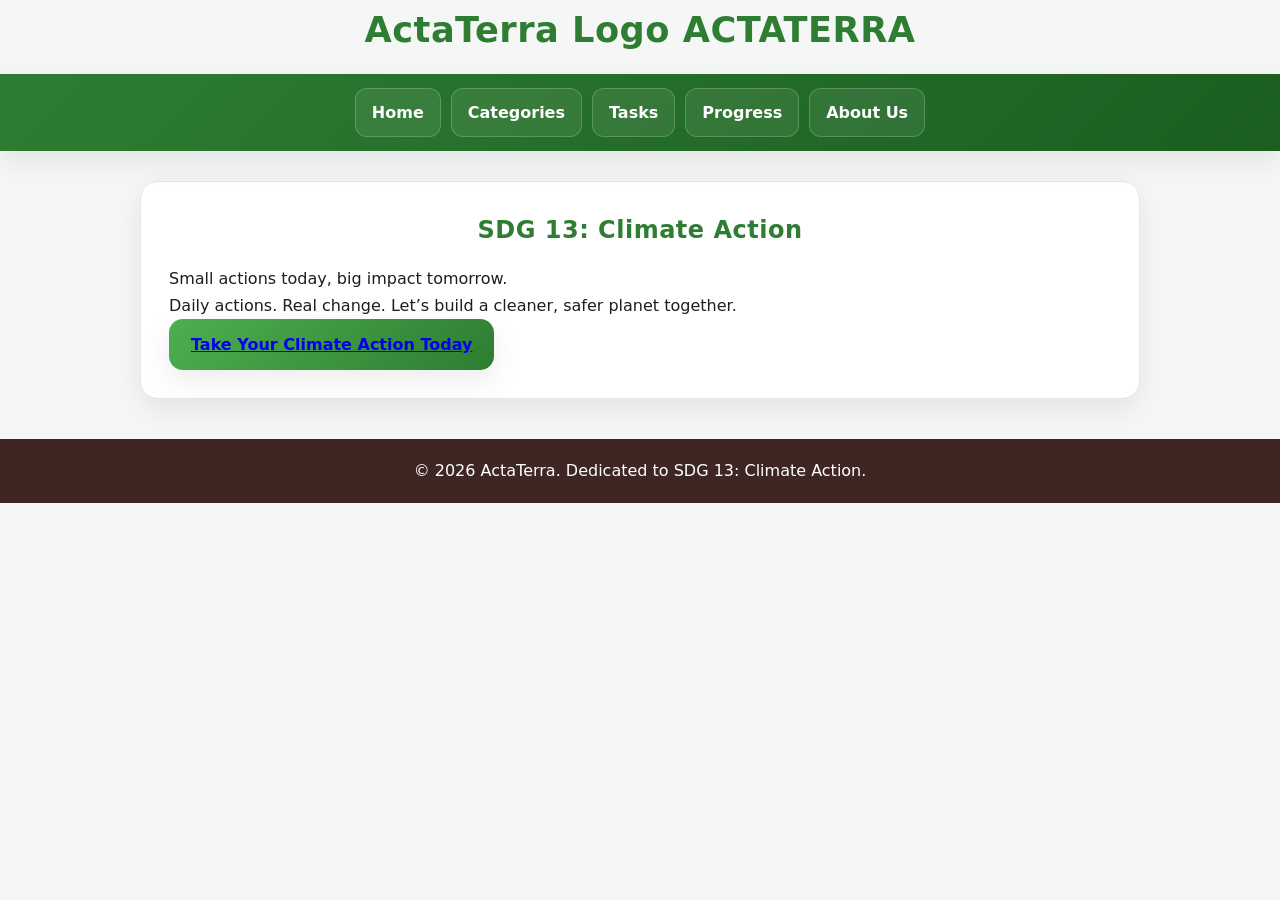
<file: index.html>
<!DOCTYPE html>
<html lang="en">
<head>
  <meta charset="UTF-8">
  <title>ActaTerra - Home</title>
  <link rel="stylesheet" href="style.css">
</head>
<body>
  <header>
    <h1>ActaTerra Logo ACTATERRA</h1>
    <nav>
      <a href="index.html">Home</a>
      <a href="categories.html">Categories</a>
      <a href="tasks.html">Tasks</a>
      <a href="progress.html">Progress</a>
      <a href="about.html">About Us</a>
    </nav>
  </header>

  <section>
    <h2>SDG 13: Climate Action</h2>
    <p>Small actions today, big impact tomorrow.<br>
       Daily actions. Real change. Let’s build a cleaner, safer planet together.</p>
    <div class="cta">
      <a href="tasks.html">Take Your Climate Action Today</a>
    </div>
  </section>

  <footer>
    <p>© 2026 ActaTerra. Dedicated to SDG 13: Climate Action.</p>
  </footer>
</body>
</html>
</file>
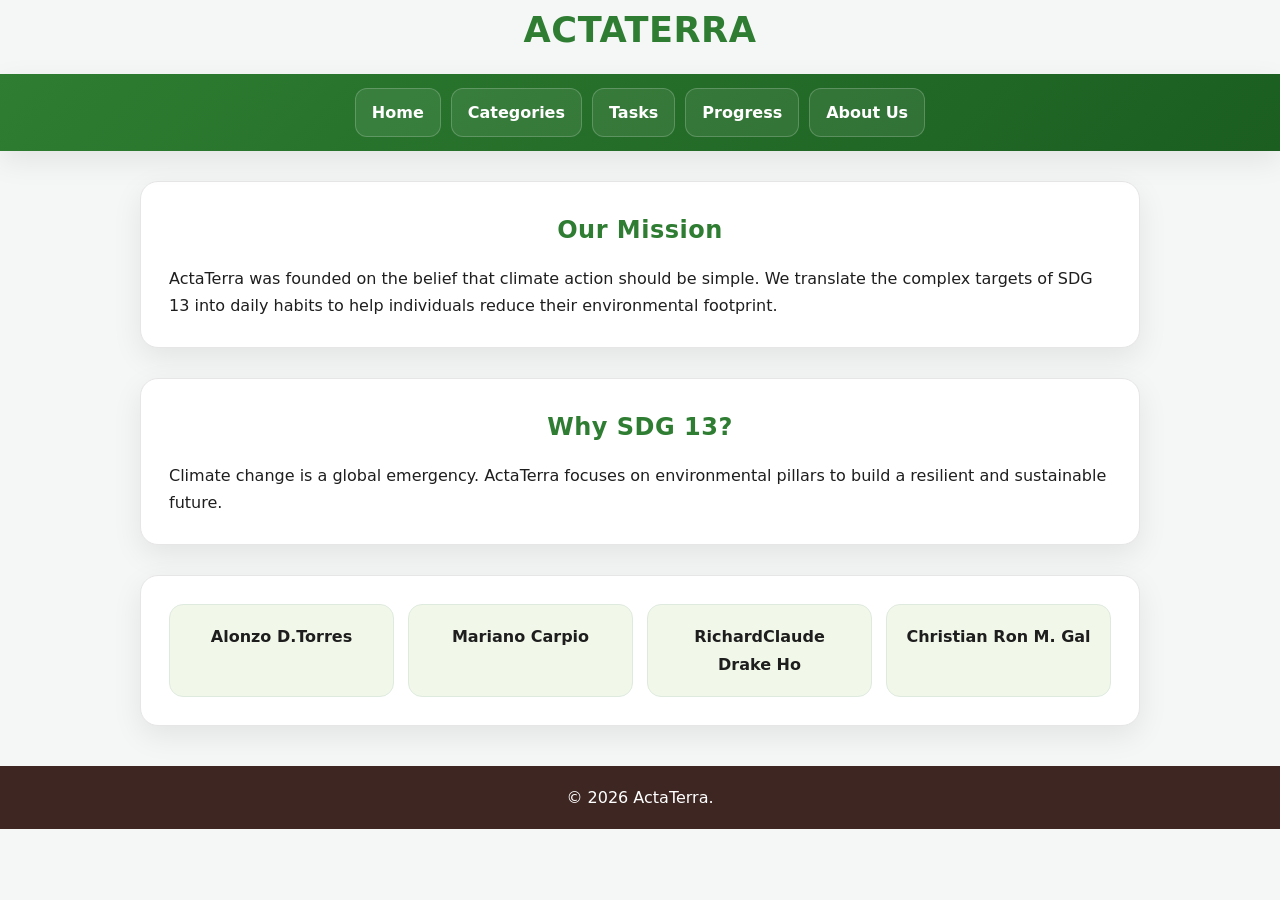
<file: about.html>
<!DOCTYPE html>
<html lang="en">
<head>
  <meta charset="UTF-8">
  <title>ActaTerra - About Us</title>
  <link rel="stylesheet" href="style.css">
</head>
<body>
  <header>
    <h1>ACTATERRA</h1>
    <nav>
      <a href="index.html">Home</a>
      <a href="categories.html">Categories</a>
      <a href="tasks.html">Tasks</a>
      <a href="progress.html">Progress</a>
      <a href="about.html">About Us</a>
    </nav>
  </header>

  <section class="about-section">
    <h2>Our Mission</h2>
    <p>ActaTerra was founded on the belief that climate action should be simple. We translate the complex targets of SDG 13 into daily habits to help individuals reduce their environmental footprint.</p>
  </section>

  <section class="about-section">
    <h2>Why SDG 13?</h2>
    <p>Climate change is a global emergency. ActaTerra focuses on environmental pillars to build a resilient and sustainable future.</p>
  </section>

  <section class="about-section developers">
    <div><strong>Alonzo D.Torres</strong></div>
    <div><strong>Mariano Carpio</strong></div>
    <div><strong>RichardClaude Drake Ho</strong></div>
    <div><strong>Christian Ron M. Gal</strong></div>
  </section>

  <footer>
    <p>© 2026 ActaTerra.</p>
  </footer>
</body>
</html>
</file>
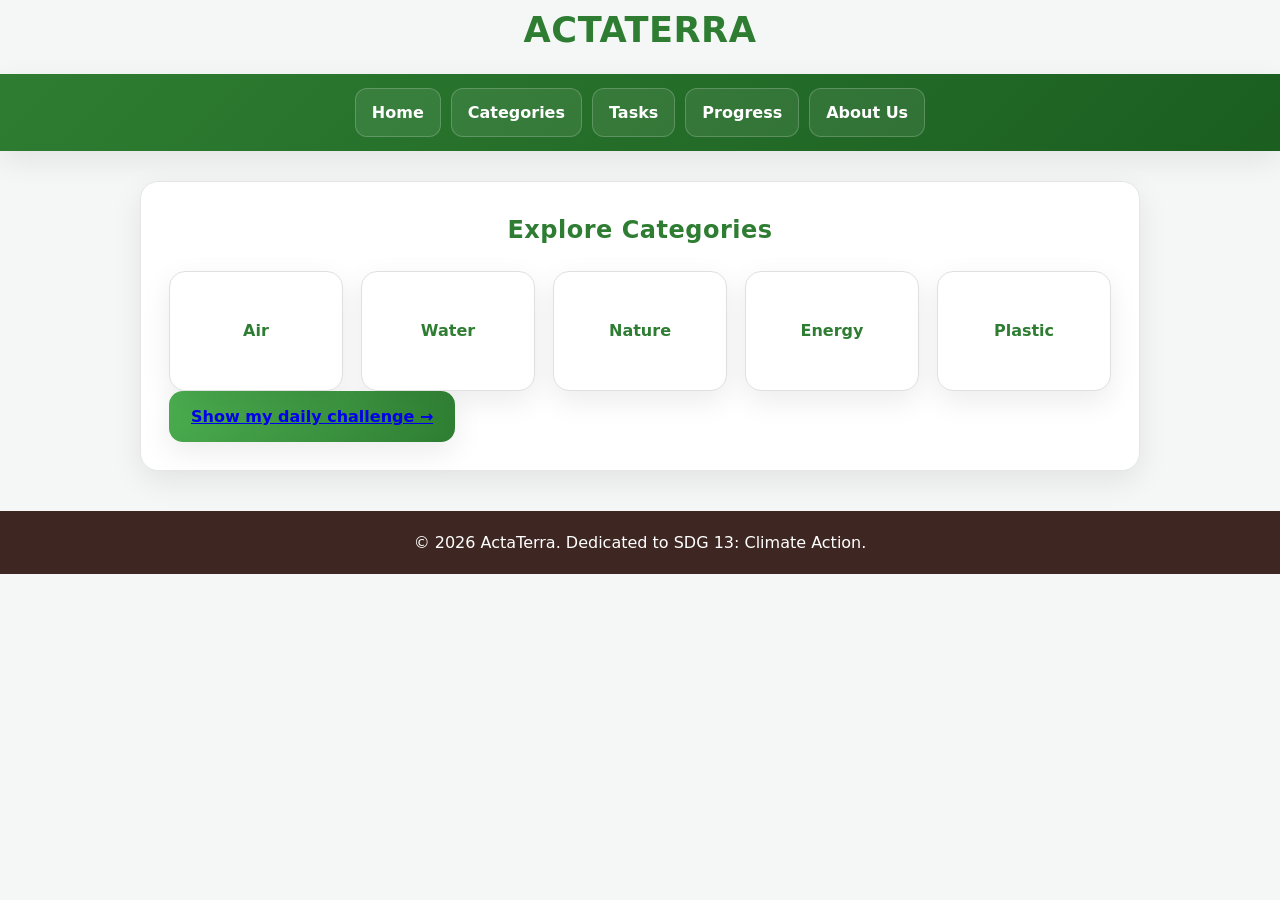
<file: categories.html>
<!DOCTYPE html>
<html lang="en">
<head>
  <meta charset="UTF-8">
  <title>ActaTerra - Categories</title>
  <link rel="stylesheet" href="style.css">
</head>
<body>
  <header>
    <h1>ACTATERRA</h1>
    <nav>
      <a href="index.html">Home</a>
      <a href="categories.html">Categories</a>
      <a href="tasks.html">Tasks</a>
      <a href="progress.html">Progress</a>
      <a href="about.html">About Us</a>
    </nav>
  </header>

  <section>
    <h2>Explore Categories</h2>
    <div class="categories">
  <a href="air.html">Air</a>
  <a href="water.html">Water</a>
  <a href="nature.html">Nature</a>
  <a href="energy.html">Energy</a>
  <a href="plastic.html">Plastic</a>
</div>

    <div class="cta">
      <a href="tasks.html">Show my daily challenge →</a>
    </div>
  </section>

  <footer>
    <p>© 2026 ActaTerra. Dedicated to SDG 13: Climate Action.</p>
  </footer>
</body>
</html>
</file>
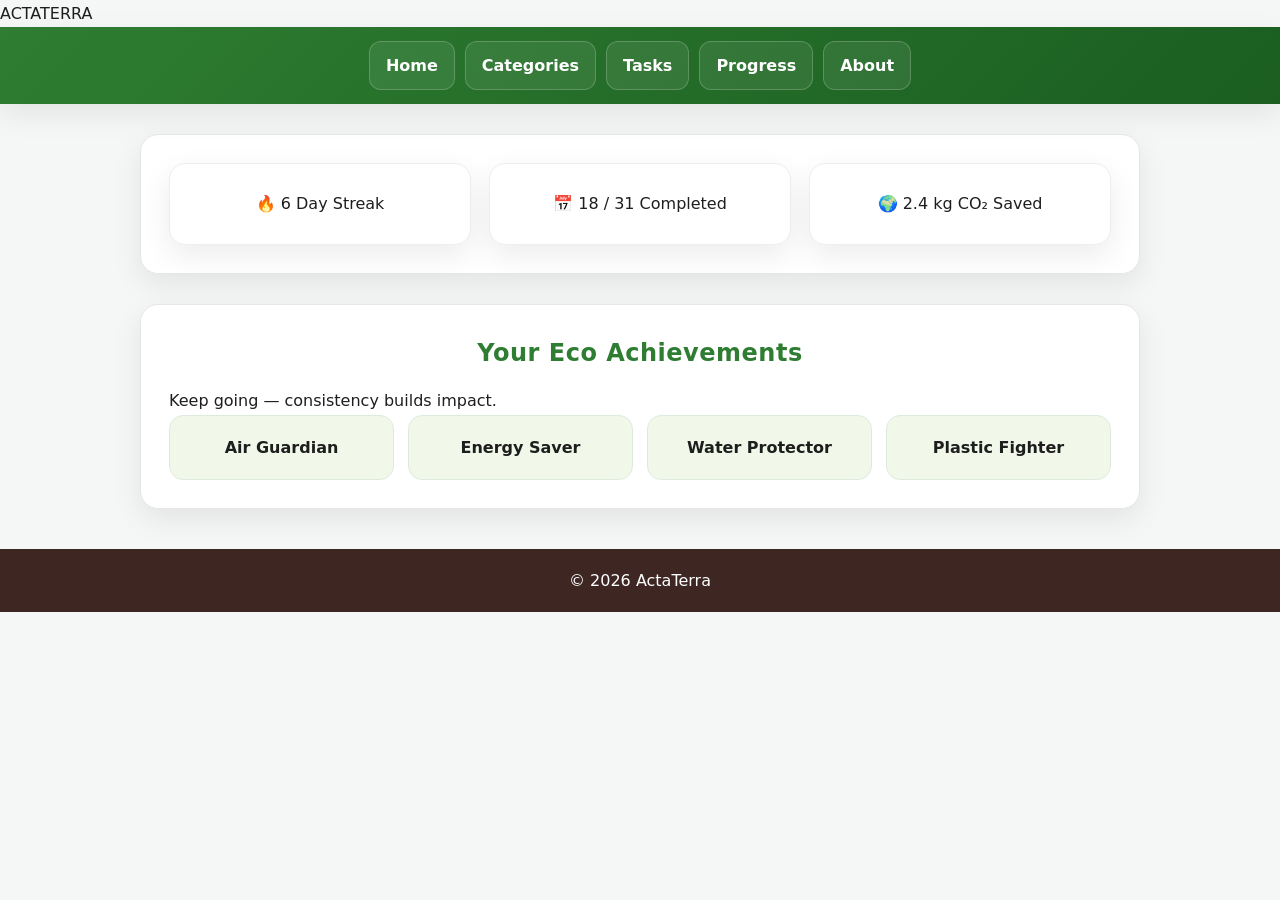
<file: progress.html>
<!DOCTYPE html>
<html lang="en">
<head>
  <meta charset="UTF-8">
  <title>Progress</title>
  <link rel="stylesheet" href="style.css">
</head>
<body>

<header class="main-header">
  <div class="logo">ACTATERRA</div>
  <nav class="main-nav">
    <a href="index.html">Home</a>
    <a href="categories.html">Categories</a>
    <a href="tasks.html">Tasks</a>
    <a href="progress.html">Progress</a>
    <a href="about.html">About</a>
  </nav>
</header>

<section class="dashboard">
  <div class="card">🔥 6 Day Streak</div>
  <div class="card">📅 18 / 31 Completed</div>
  <div class="card">🌍 2.4 kg CO₂ Saved</div>
</section>

<section class="progress-section">
  <h2>Your Eco Achievements</h2>
  <p>Keep going — consistency builds impact.</p>

  <div class="developers">
    <div class="dev-card">Air Guardian</div>
    <div class="dev-card">Energy Saver</div>
    <div class="dev-card">Water Protector</div>
    <div class="dev-card">Plastic Fighter</div>
  </div>
</section>

<footer>© 2026 ActaTerra</footer>

</body>
</html>
</file>
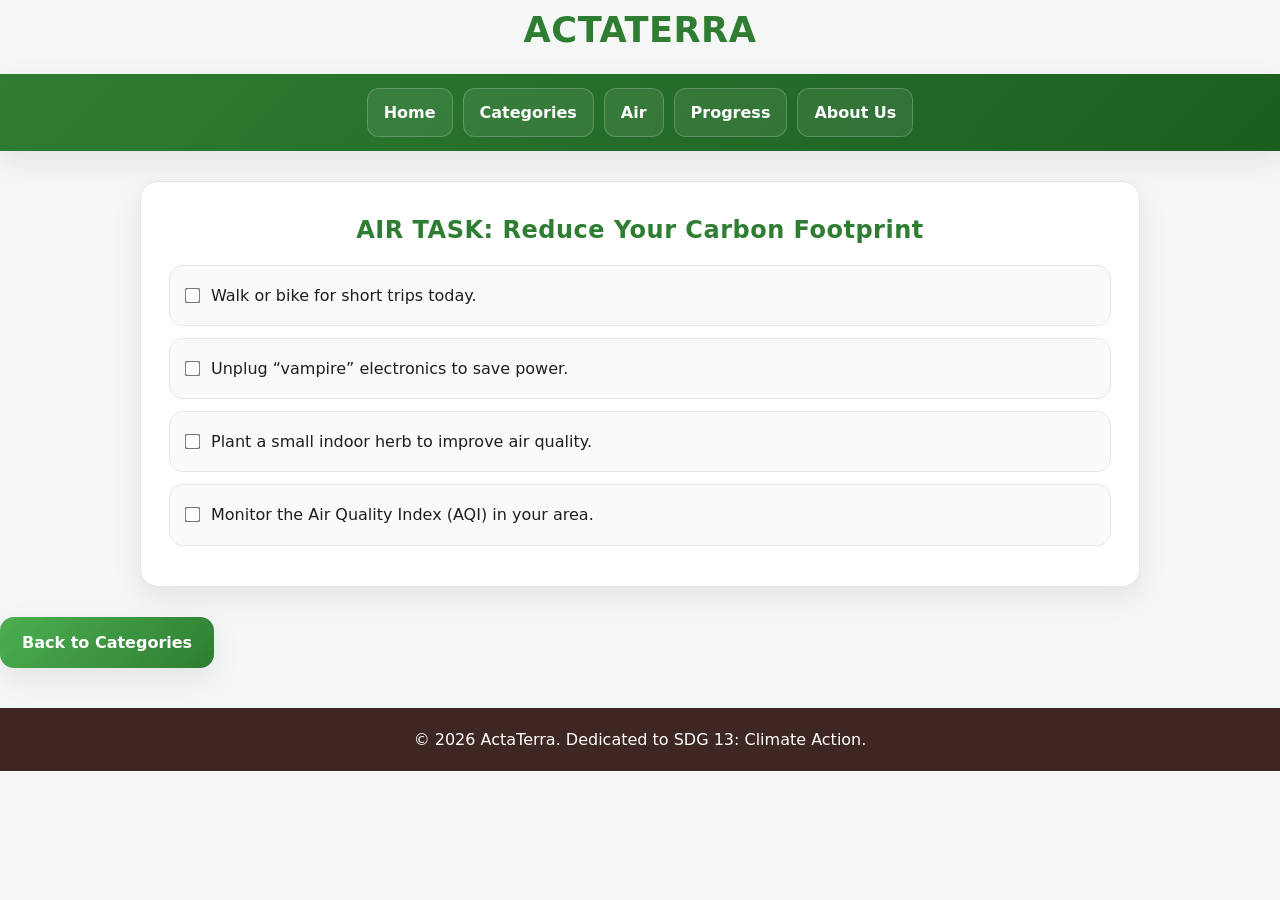
<file: task_air.html>
<!DOCTYPE html>
<html lang="en">
<head>
  <meta charset="UTF-8">
  <title>ActaTerra - Air Task</title>
  <link rel="stylesheet" href="style.css">
</head>
<body>
  <header>
    <h1>ACTATERRA</h1>
    <nav>
      <a href="index.html">Home</a>
      <a href="categories.html">Categories</a>
      <a href="air.html">Air</a>
      <a href="progress.html">Progress</a>
      <a href="about.html">About Us</a>
    </nav>
  </header>

  <section class="tasks">
    <h2>AIR TASK: Reduce Your Carbon Footprint</h2>
    <label><input type="checkbox"> Walk or bike for short trips today.</label>
    <label><input type="checkbox"> Unplug “vampire” electronics to save power.</label>
    <label><input type="checkbox"> Plant a small indoor herb to improve air quality.</label>
    <label><input type="checkbox"> Monitor the Air Quality Index (AQI) in your area.</label>
  </section>

  <div class="back-link">
    <a href="categories.html">Back to Categories</a>
  </div>

  <footer>
    <p>© 2026 ActaTerra. Dedicated to SDG 13: Climate Action.</p>
  </footer>
</body>
</html>
</file>
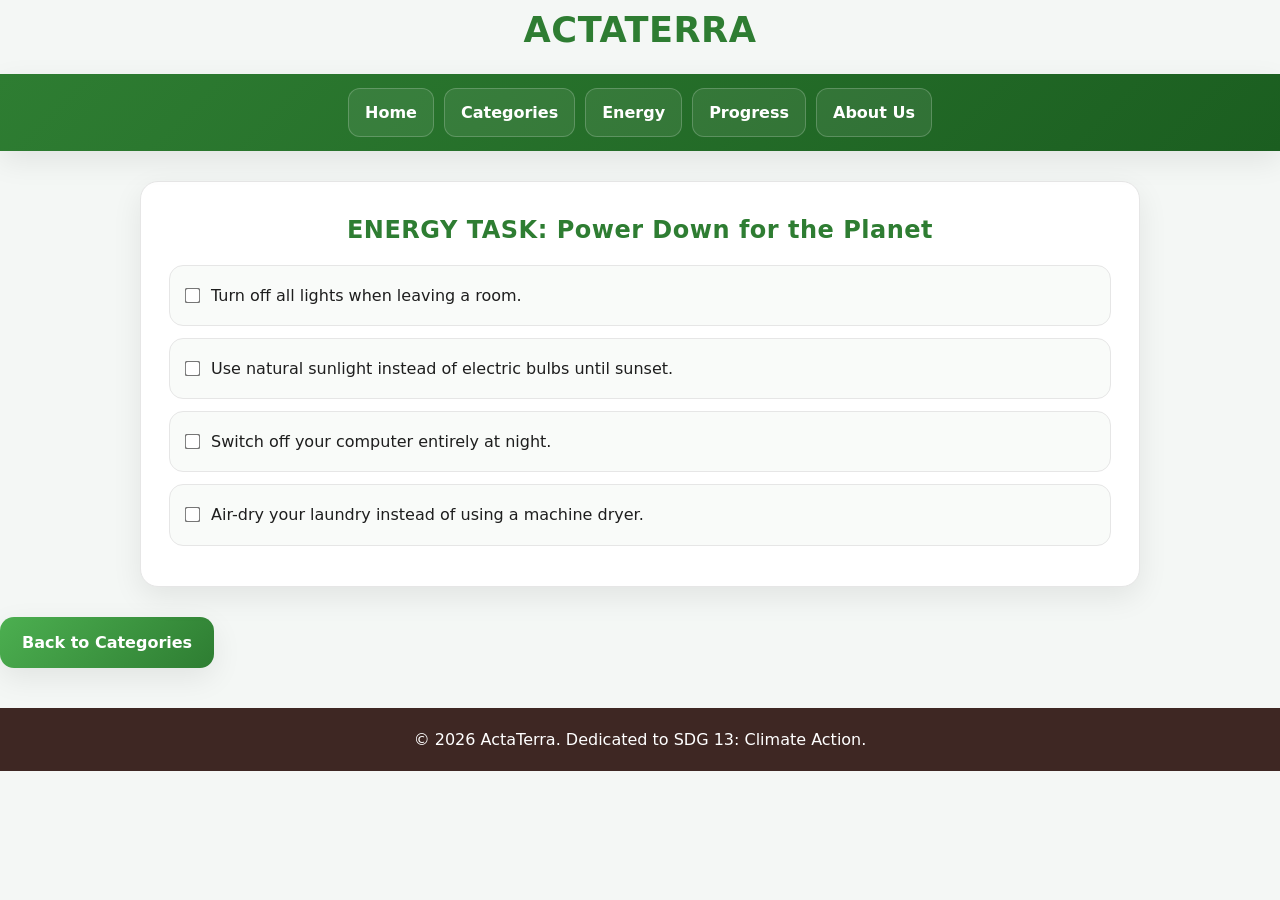
<file: task_energy.html>
<!DOCTYPE html>
<html lang="en">
<head>
  <meta charset="UTF-8">
  <title>ActaTerra - Energy Task</title>
  <link rel="stylesheet" href="style.css">
</head>
<body>
  <header>
    <h1>ACTATERRA</h1>
    <nav>
      <a href="index.html">Home</a>
      <a href="categories.html">Categories</a>
      <a href="energy.html">Energy</a>
      <a href="progress.html">Progress</a>
      <a href="about.html">About Us</a>
    </nav>
  </header>

  <section class="tasks">
    <h2>ENERGY TASK: Power Down for the Planet</h2>
    <label><input type="checkbox"> Turn off all lights when leaving a room.</label>
    <label><input type="checkbox"> Use natural sunlight instead of electric bulbs until sunset.</label>
    <label><input type="checkbox"> Switch off your computer entirely at night.</label>
    <label><input type="checkbox"> Air-dry your laundry instead of using a machine dryer.</label>
  </section>

  <div class="back-link">
    <a href="categories.html">Back to Categories</a>
  </div>

  <footer>
    <p>© 2026 ActaTerra. Dedicated to SDG 13: Climate Action.</p>
  </footer>
</body>
</html>
</file>
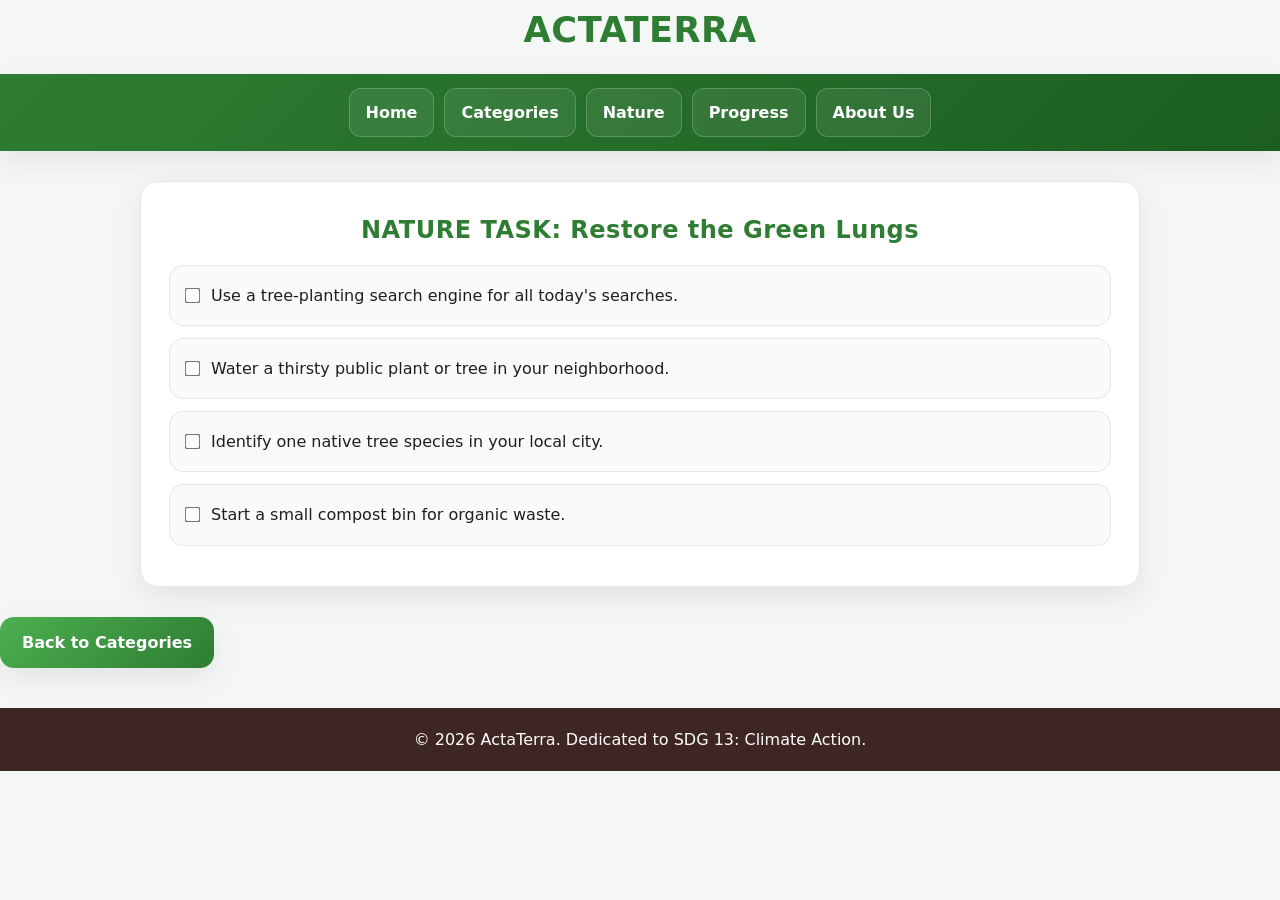
<file: task_nature.html>
<!DOCTYPE html>
<html lang="en">
<head>
  <meta charset="UTF-8">
  <title>ActaTerra - Nature Task</title>
  <link rel="stylesheet" href="style.css">
</head>
<body>
  <header>
    <h1>ACTATERRA</h1>
    <nav>
      <a href="index.html">Home</a>
      <a href="categories.html">Categories</a>
      <a href="nature.html">Nature</a>
      <a href="progress.html">Progress</a>
      <a href="about.html">About Us</a>
    </nav>
  </header>

  <section class="tasks">
    <h2>NATURE TASK: Restore the Green Lungs</h2>
    <label><input type="checkbox"> Use a tree-planting search engine for all today's searches.</label>
    <label><input type="checkbox"> Water a thirsty public plant or tree in your neighborhood.</label>
    <label><input type="checkbox"> Identify one native tree species in your local city.</label>
    <label><input type="checkbox"> Start a small compost bin for organic waste.</label>
  </section>

  <div class="back-link">
    <a href="categories.html">Back to Categories</a>
  </div>

  <footer>
    <p>© 2026 ActaTerra. Dedicated to SDG 13: Climate Action.</p>
  </footer>
</body>
</html>
</file>
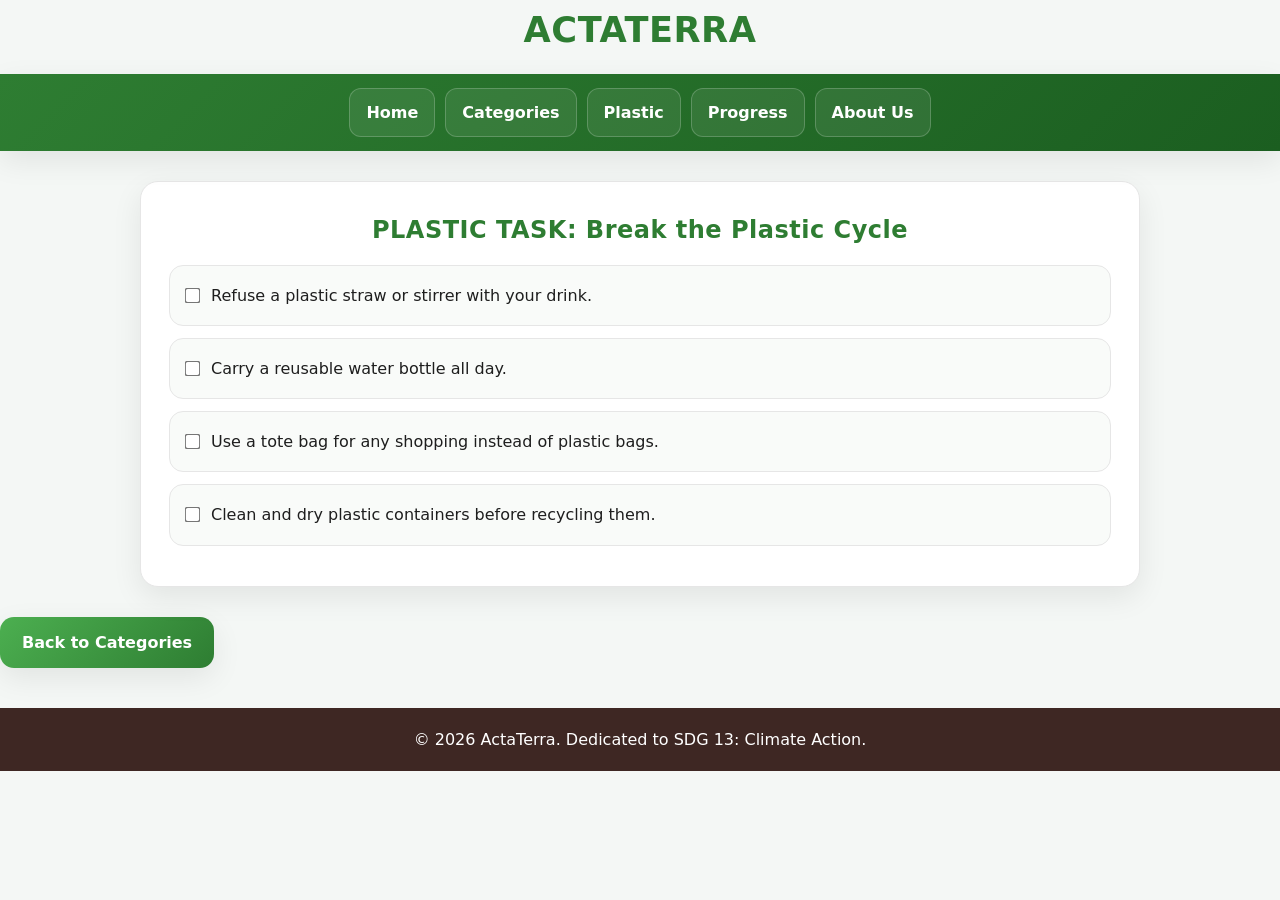
<file: task_plastic.html>
<!DOCTYPE html>
<html lang="en">
<head>
  <meta charset="UTF-8">
  <title>ActaTerra - Plastic Task</title>
  <link rel="stylesheet" href="style.css">
</head>
<body>
  <header>
    <h1>ACTATERRA</h1>
    <nav>
      <a href="index.html">Home</a>
      <a href="categories.html">Categories</a>
      <a href="plastic.html">Plastic</a>
      <a href="progress.html">Progress</a>
      <a href="about.html">About Us</a>
    </nav>
  </header>

  <section class="tasks">
    <h2>PLASTIC TASK: Break the Plastic Cycle</h2>
    <label><input type="checkbox"> Refuse a plastic straw or stirrer with your drink.</label>
    <label><input type="checkbox"> Carry a reusable water bottle all day.</label>
    <label><input type="checkbox"> Use a tote bag for any shopping instead of plastic bags.</label>
    <label><input type="checkbox"> Clean and dry plastic containers before recycling them.</label>
  </section>

  <div class="back-link">
    <a href="categories.html">Back to Categories</a>
  </div>

  <footer>
    <p>© 2026 ActaTerra. Dedicated to SDG 13: Climate Action.</p>
  </footer>
</body>
</html>
</file>
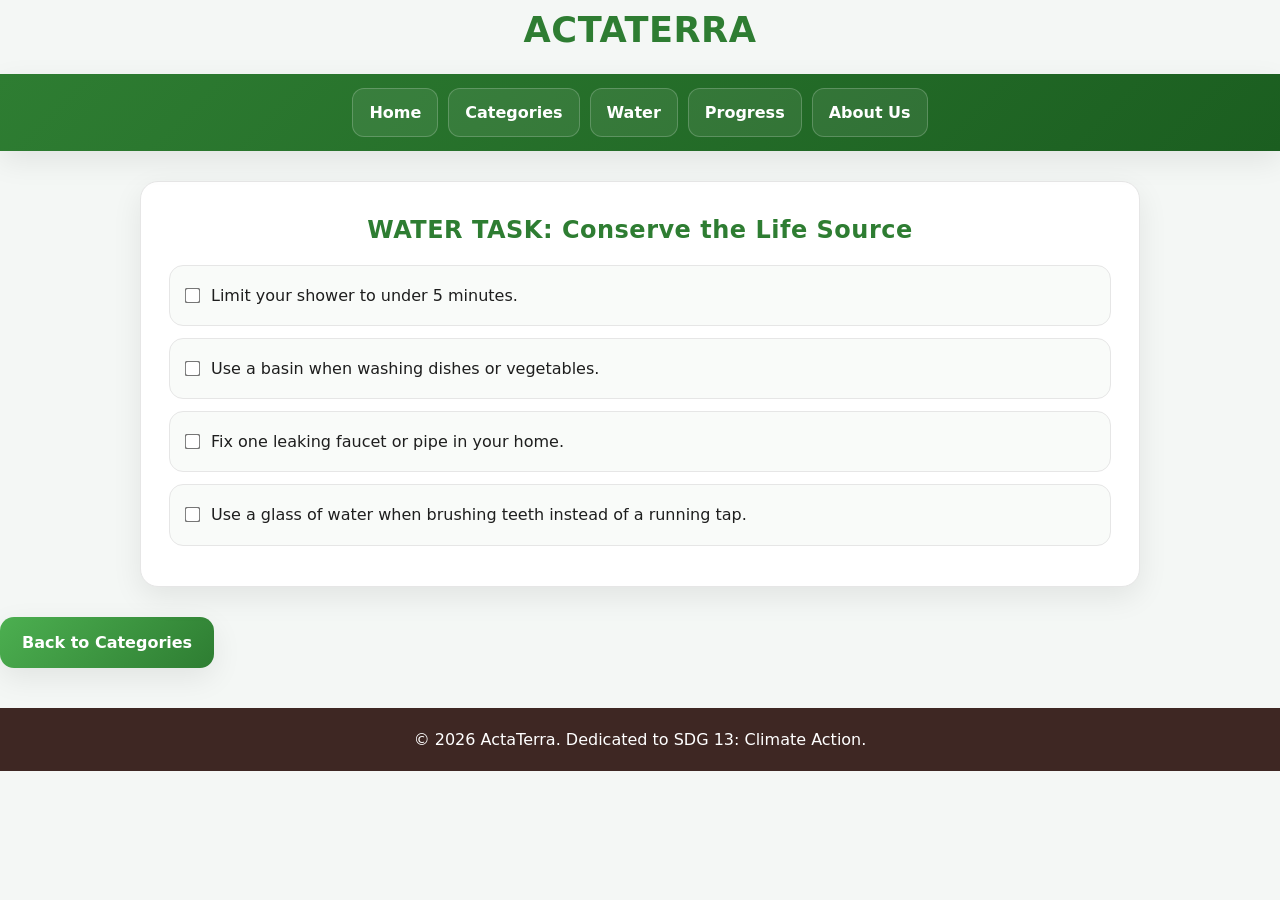
<file: task_water.html>
<!DOCTYPE html>
<html lang="en">
<head>
  <meta charset="UTF-8">
  <title>ActaTerra - Water Task</title>
  <link rel="stylesheet" href="style.css">
</head>
<body>
  <header>
    <h1>ACTATERRA</h1>
    <nav>
      <a href="index.html">Home</a>
      <a href="categories.html">Categories</a>
      <a href="water.html">Water</a>
      <a href="progress.html">Progress</a>
      <a href="about.html">About Us</a>
    </nav>
  </header>

  <section class="tasks">
    <h2>WATER TASK: Conserve the Life Source</h2>
    <label><input type="checkbox"> Limit your shower to under 5 minutes.</label>
    <label><input type="checkbox"> Use a basin when washing dishes or vegetables.</label>
    <label><input type="checkbox"> Fix one leaking faucet or pipe in your home.</label>
    <label><input type="checkbox"> Use a glass of water when brushing teeth instead of a running tap.</label>
  </section>

  <div class="back-link">
    <a href="categories.html">Back to Categories</a>
  </div>

  <footer>
    <p>© 2026 ActaTerra. Dedicated to SDG 13: Climate Action.</p>
  </footer>
</body>
</html>
</file>
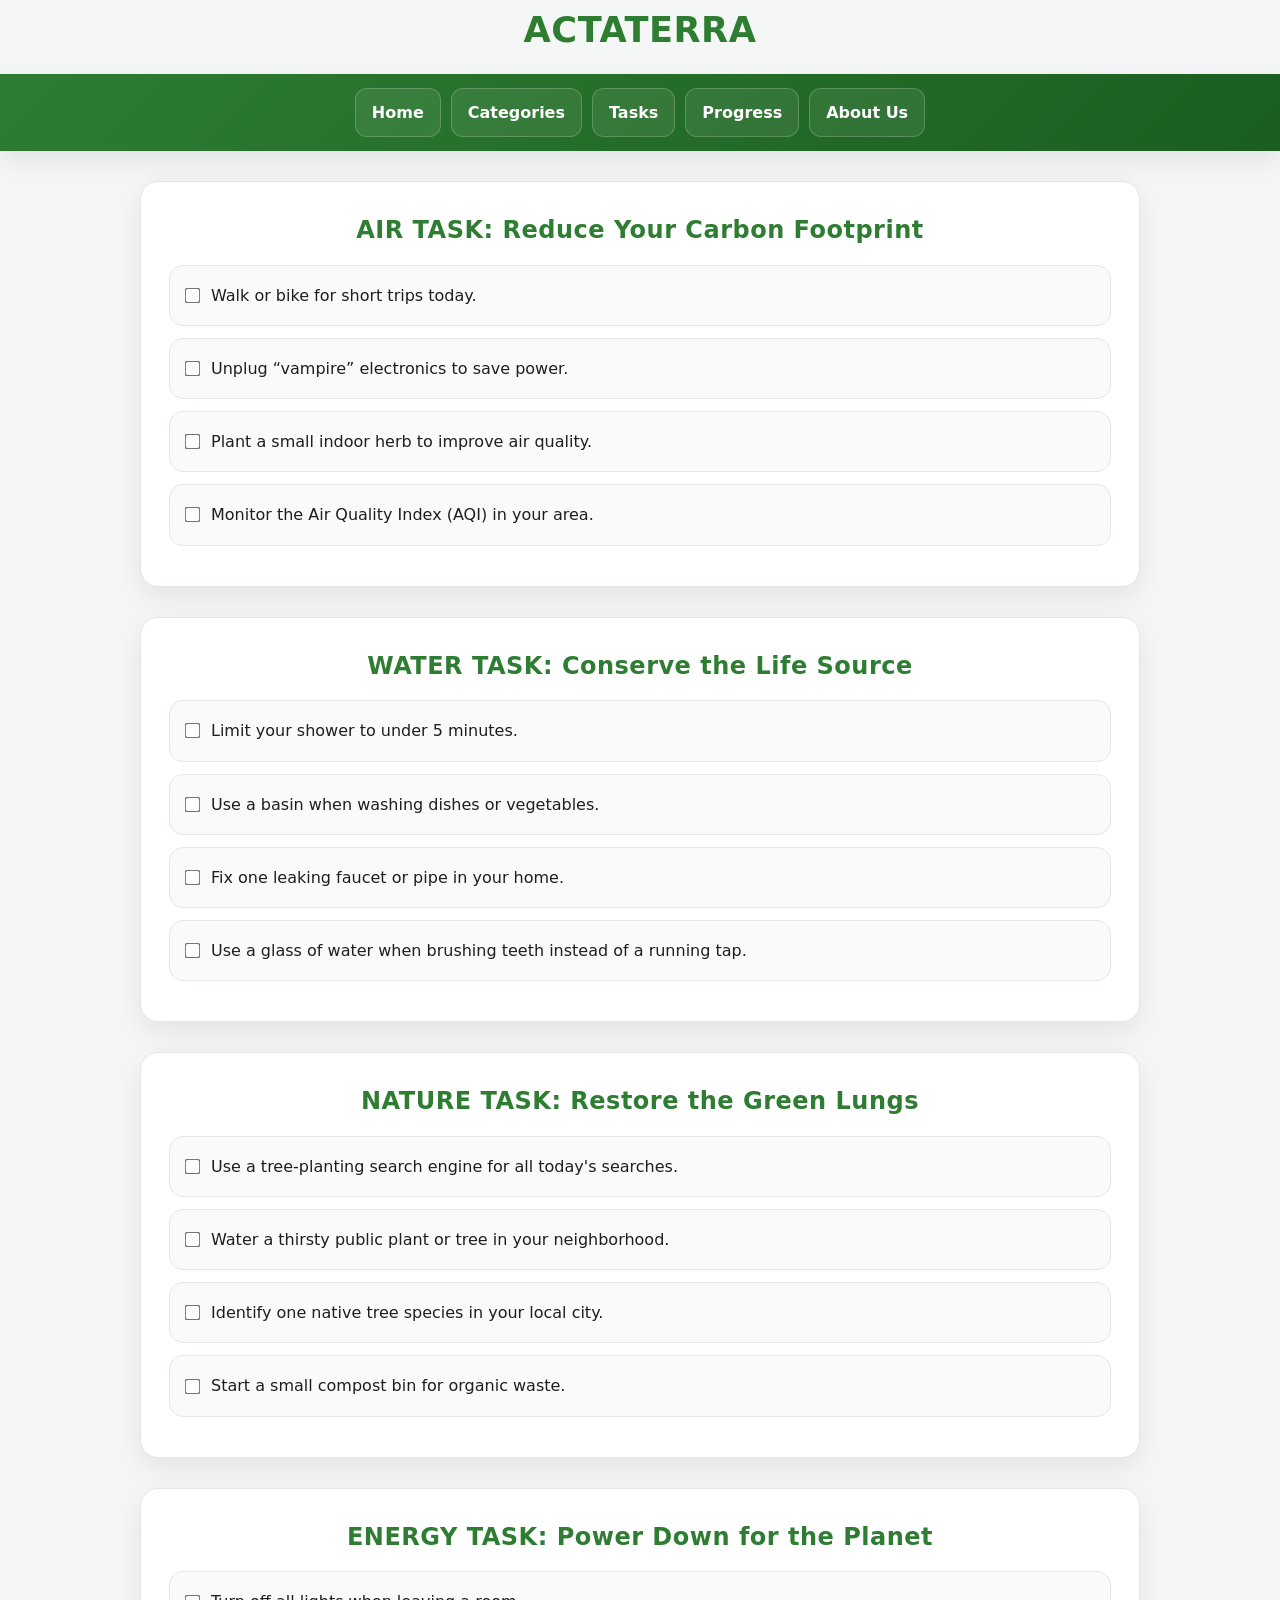
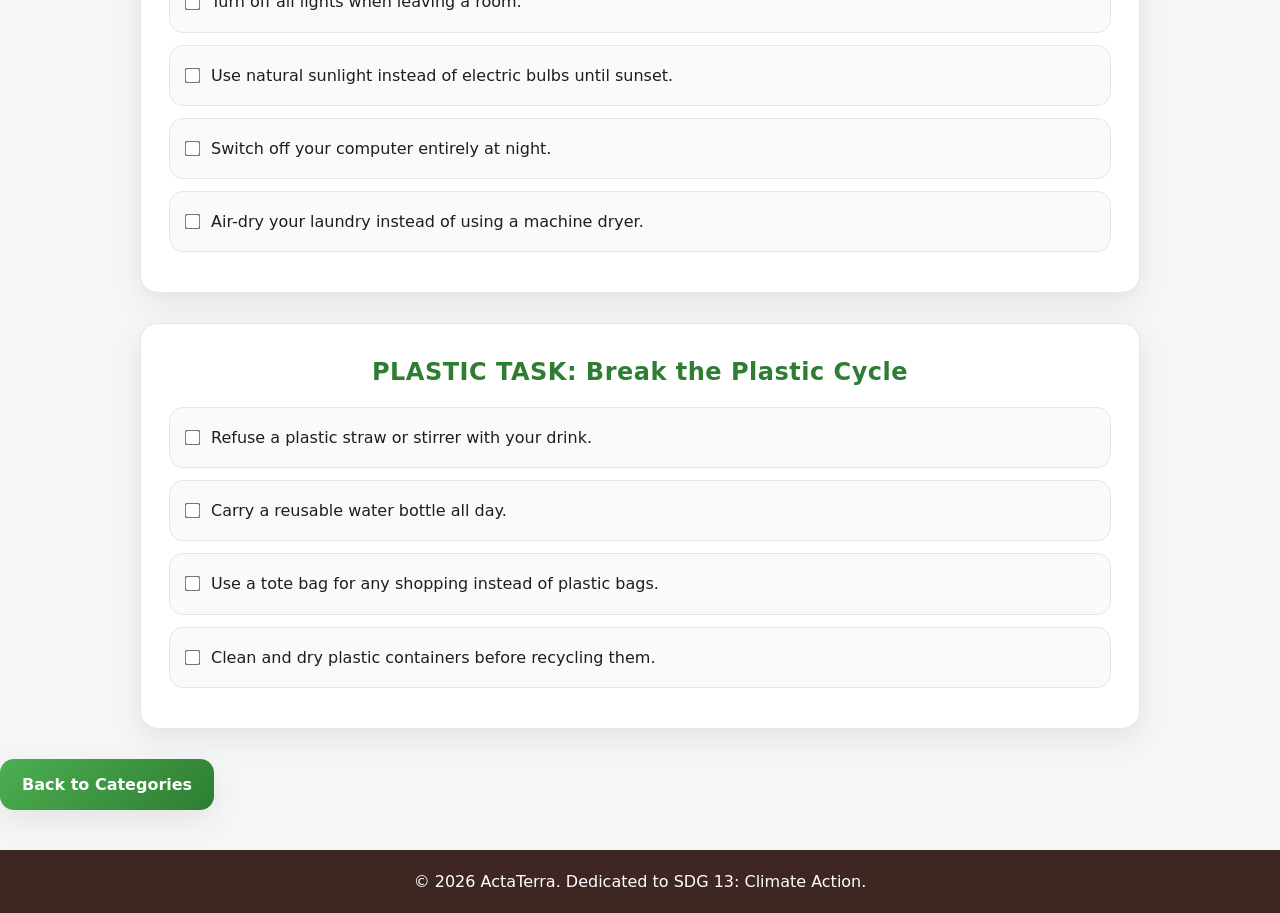
<file: tasks.html>
<!DOCTYPE html>
<html lang="en">
<head>
  <meta charset="UTF-8">
  <title>ActaTerra - Tasks</title>
  <link rel="stylesheet" href="style.css">
</head>
<body>
  <header>
    <h1>ACTATERRA</h1>
    <nav>
      <a href="index.html">Home</a>
      <a href="categories.html">Categories</a>
      <a href="tasks.html">Tasks</a>
      <a href="progress.html">Progress</a>
      <a href="about.html">About Us</a>
    </nav>
  </header>

  <!-- AIR TASK -->
  <section id="air" class="tasks">
    <h2>AIR TASK: Reduce Your Carbon Footprint</h2>
    <label><input type="checkbox"> Walk or bike for short trips today.</label>
    <label><input type="checkbox"> Unplug “vampire” electronics to save power.</label>
    <label><input type="checkbox"> Plant a small indoor herb to improve air quality.</label>
    <label><input type="checkbox"> Monitor the Air Quality Index (AQI) in your area.</label>
  </section>

  <!-- WATER TASK -->
  <section id="water" class="tasks">
    <h2>WATER TASK: Conserve the Life Source</h2>
    <label><input type="checkbox"> Limit your shower to under 5 minutes.</label>
    <label><input type="checkbox"> Use a basin when washing dishes or vegetables.</label>
    <label><input type="checkbox"> Fix one leaking faucet or pipe in your home.</label>
    <label><input type="checkbox"> Use a glass of water when brushing teeth instead of a running tap.</label>
  </section>

  <!-- NATURE TASK -->
  <section id="nature" class="tasks">
    <h2>NATURE TASK: Restore the Green Lungs</h2>
    <label><input type="checkbox"> Use a tree-planting search engine for all today's searches.</label>
    <label><input type="checkbox"> Water a thirsty public plant or tree in your neighborhood.</label>
    <label><input type="checkbox"> Identify one native tree species in your local city.</label>
    <label><input type="checkbox"> Start a small compost bin for organic waste.</label>
  </section>

  <!-- ENERGY TASK -->
  <section id="energy" class="tasks">
    <h2>ENERGY TASK: Power Down for the Planet</h2>
    <label><input type="checkbox"> Turn off all lights when leaving a room.</label>
    <label><input type="checkbox"> Use natural sunlight instead of electric bulbs until sunset.</label>
    <label><input type="checkbox"> Switch off your computer entirely at night.</label>
    <label><input type="checkbox"> Air-dry your laundry instead of using a machine dryer.</label>
  </section>

  <!-- PLASTIC TASK -->
  <section id="plastic" class="tasks">
    <h2>PLASTIC TASK: Break the Plastic Cycle</h2>
    <label><input type="checkbox"> Refuse a plastic straw or stirrer with your drink.</label>
    <label><input type="checkbox"> Carry a reusable water bottle all day.</label>
    <label><input type="checkbox"> Use a tote bag for any shopping instead of plastic bags.</label>
    <label><input type="checkbox"> Clean and dry plastic containers before recycling them.</label>
  </section>

  <div class="back-link">
    <a href="categories.html">Back to Categories</a>
  </div>

  <footer>
    <p>© 2026 ActaTerra. Dedicated to SDG 13: Climate Action.</p>
  </footer>
</body>
</html>
</file>
<file: style.css>
* {
  margin: 0;
  padding: 0;
  box-sizing: border-box;
}

:root {
  --primary: #2e7d32;
  --primary-dark: #1b5e20;
  --accent: #4caf50;
  --bg: #f4f7f5;
  --card: #ffffff;
  --text: #1e1e1e;
  --muted: #666;
  --shadow: 0 10px 30px rgba(0,0,0,0.08);
}

html {
  scroll-behavior: smooth;
}

body {
  font-family: "Segoe UI", system-ui, Arial, sans-serif;
  background: var(--bg);
  color: var(--text);
  line-height: 1.7;
}


h1, h2 {
  color: var(--primary);
  text-align: center;
  margin-bottom: 14px;
  letter-spacing: 0.5px;
}

h1 {
  font-size: 2.2rem;
}

h2 {
  font-size: 1.5rem;
}


nav {
  display: flex;
  justify-content: center;
  flex-wrap: wrap;

  gap: 10px;
  padding: 14px 10px;

  background: linear-gradient(135deg, var(--primary), var(--primary-dark));
  box-shadow: var(--shadow);
  position: sticky;
  top: 0;
  z-index: 1000;
}

nav a {
  padding: 10px 16px;
  border-radius: 12px;

  text-decoration: none;
  color: white;
  font-weight: 600;

  border: 1px solid rgba(255,255,255,0.2);
  background: rgba(255,255,255,0.08);

  transition: all 0.25s ease;
}

nav a:hover {
  background: white;
  color: var(--primary);
  transform: translateY(-3px);
}


section,
.about-section,
.progress-section,
.tasks {
  max-width: 1000px;
  margin: 30px auto;
  padding: 28px;

  background: var(--card);
  border-radius: 18px;

  border: 1px solid #e6e6e6;
  box-shadow: var(--shadow);

  transition: 0.3s ease;
}

section:hover {
  transform: translateY(-2px);
}


.categories {
  display: grid;
  grid-template-columns: repeat(auto-fit, minmax(160px, 1fr));
  gap: 18px;
  margin-top: 20px;
}

.categories a {
  display: flex;
  align-items: center;
  justify-content: center;

  height: 120px;

  border-radius: 16px;
  text-decoration: none;

  font-weight: 700;
  color: var(--primary);

  background: white;
  border: 1px solid #e0e0e0;

  box-shadow: var(--shadow);

  transition: all 0.25s ease;
}

.categories a:hover {
  background: var(--primary);
  color: white;
  transform: translateY(-8px) scale(1.03);
}


.tasks label {
  display: flex;
  align-items: center;
  gap: 12px;

  padding: 16px;
  margin: 12px 0;

  border-radius: 14px;
  border: 1px solid #e6e6e6;
  background: #f9fbf9;

  cursor: pointer;
  transition: all 0.25s ease;
}

.tasks label:hover {
  background: var(--primary);
  color: white;
  transform: translateX(6px);
}

.tasks input[type="checkbox"] {
  transform: scale(1.2);
  accent-color: var(--primary);
}


button,
.cta,
.back-link a {
  display: inline-block;

  padding: 12px 22px;
  border-radius: 14px;

  text-decoration: none;
  font-weight: 600;

  color: white;
  background: linear-gradient(135deg, var(--accent), var(--primary));

  border: none;
  box-shadow: var(--shadow);

  transition: all 0.25s ease;
}

button:hover,
.cta:hover,
.back-link a:hover {
  transform: translateY(-6px);
  background: linear-gradient(135deg, var(--primary), var(--primary-dark));
}


.dashboard {
  display: grid;
  grid-template-columns: repeat(auto-fit, minmax(220px, 1fr));
  gap: 18px;
}

.card {
  padding: 26px;
  border-radius: 16px;

  background: white;
  border: 1px solid #eee;

  text-align: center;

  box-shadow: var(--shadow);
  transition: all 0.25s ease;
}

.card:hover {
  transform: translateY(-10px);
}


.developers {
  display: grid;
  grid-template-columns: repeat(auto-fit, minmax(160px, 1fr));
  gap: 14px;
}

.developers div {
  padding: 18px;
  border-radius: 14px;

  background: #f1f8e9;
  border: 1px solid #dfeadf;

  text-align: center;
  font-weight: 600;

  transition: all 0.25s ease;
}

.developers div:hover {
  background: var(--primary);
  color: white;
  transform: scale(1.05);
}


.badge img {
  width: 80px;
  height: 80px;
  border-radius: 50%;

  border: 3px solid var(--primary);
  box-shadow: var(--shadow);
}


.eco-tip {
  margin-top: 20px;
  padding: 16px;

  border-radius: 14px;
  background: #f1f8e9;

  border-left: 6px solid var(--primary);

  font-style: italic;
  color: var(--muted);
}


footer {
  text-align: center;
  padding: 18px;

  background: #3e2723;
  color: white;

  margin-top: 40px;
}


section,
.card,
.categories a,
.developers div {
  animation: fadeUp 0.6s ease both;
}

@keyframes fadeUp {
  from {
    opacity: 0;
    transform: translateY(20px);
  }
  to {
    opacity: 1;
    transform: translateY(0);
  }
}
</file>
